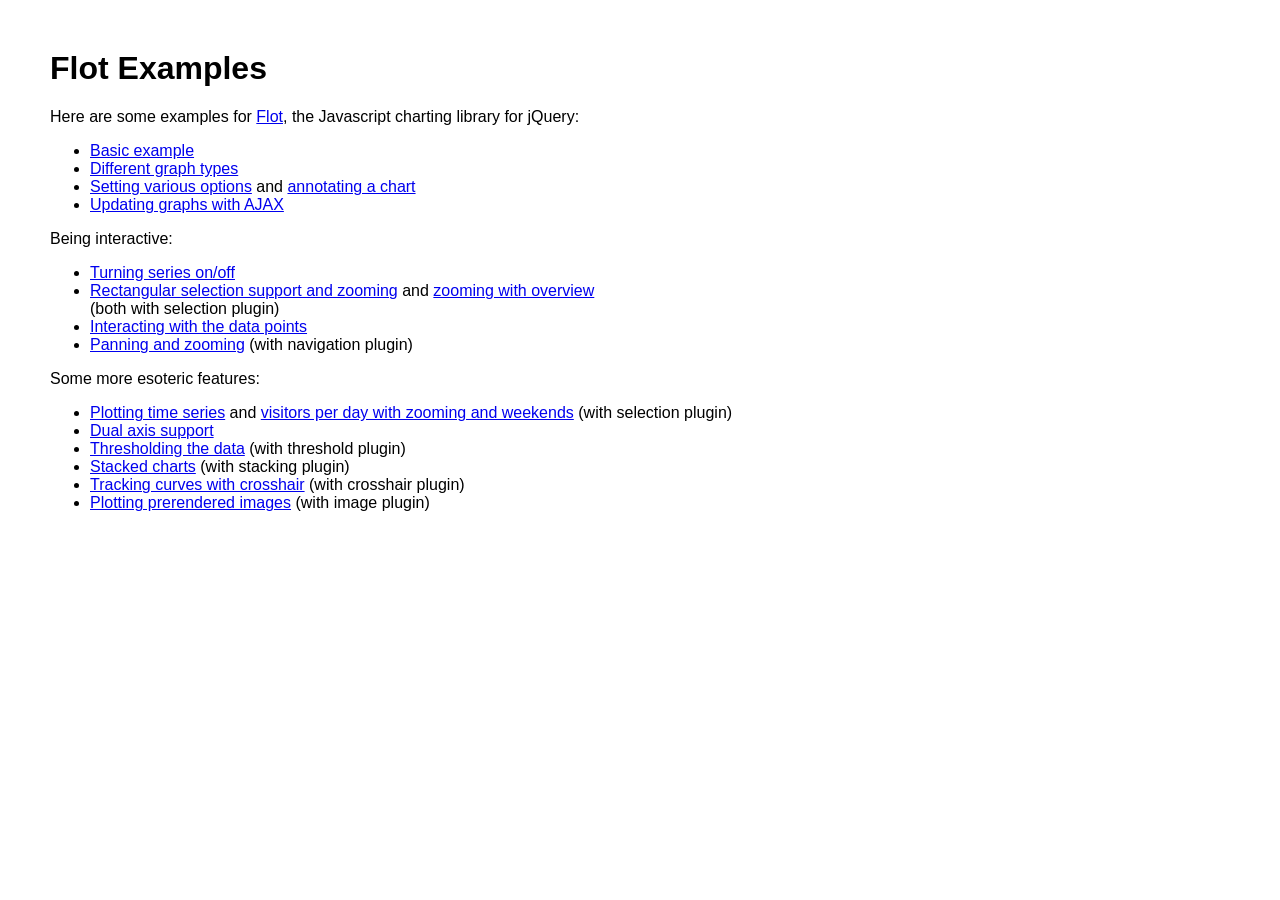
<file: wp-content/plugins/owa/modules/base/js/includes/jquery/flot/examples/index.html>
<!DOCTYPE HTML PUBLIC "-//W3C//DTD HTML 4.01 Transitional//EN" "http://www.w3.org/TR/html4/loose.dtd">
<html>
 <head>
    <meta http-equiv="Content-Type" content="text/html; charset=utf-8">
    <title>Flot Examples</title>
    <link href="layout.css" rel="stylesheet" type="text/css"></link>
    <!--[if IE]><script language="javascript" type="text/javascript" src="../excanvas.min.js"></script><![endif]-->
    <script language="javascript" type="text/javascript" src="../jquery.js"></script>
    <script language="javascript" type="text/javascript" src="../jquery.flot.js"></script>
 </head>
 <body>
    <h1>Flot Examples</h1>

    <p>Here are some examples for <a href="http://code.google.com/p/flot/">Flot</a>, the Javascript charting library for jQuery:</p>

    <ul>
      <li><a href="basic.html">Basic example</a></li>
      <li><a href="graph-types.html">Different graph types</a></li>
      <li><a href="setting-options.html">Setting various options</a> and <a href="annotating.html">annotating a chart</a></li>
      <li><a href="ajax.html">Updating graphs with AJAX</a></li>
    </ul>

    <p>Being interactive:</p>
    
    <ul>
      <li><a href="turning-series.html">Turning series on/off</a></li>
      <li><a href="selection.html">Rectangular selection support and zooming</a> and <a href="zooming.html">zooming with overview</a></li> (both with selection plugin)
      <li><a href="interacting.html">Interacting with the data points</a></li>
      <li><a href="navigate.html">Panning and zooming</a> (with navigation plugin)</li>
    </ul>

    <p>Some more esoteric features:</p>
    
    <ul>
      <li><a href="time.html">Plotting time series</a> and <a href="visitors.html">visitors per day with zooming and weekends</a> (with selection plugin)</li>
      <li><a href="dual-axis.html">Dual axis support</a></li>
      <li><a href="thresholding.html">Thresholding the data</a> (with threshold plugin)</li>
      <li><a href="stacking.html">Stacked charts</a> (with stacking plugin)</li>
      <li><a href="tracking.html">Tracking curves with crosshair</a> (with crosshair plugin)</li>
      <li><a href="image.html">Plotting prerendered images</a> (with image plugin)</li>
    </ul>
 </body>
</html>
</file>
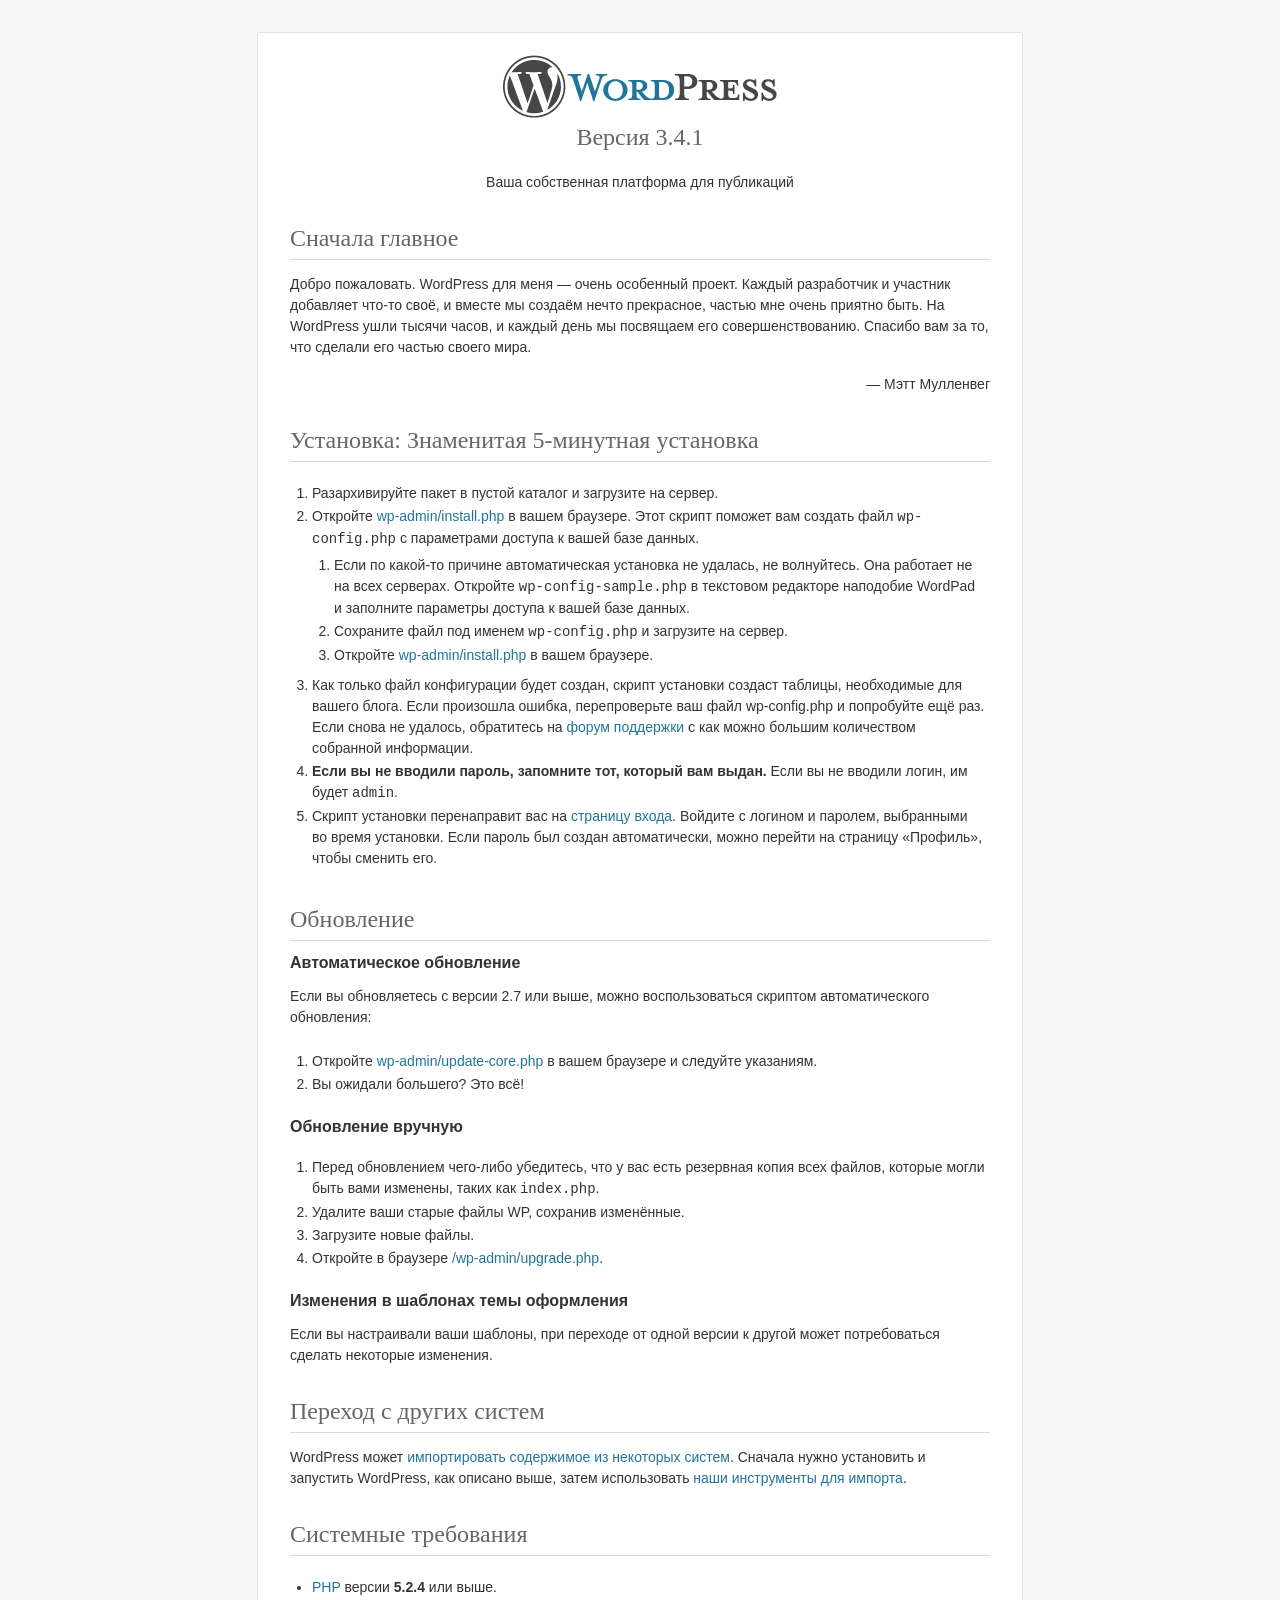
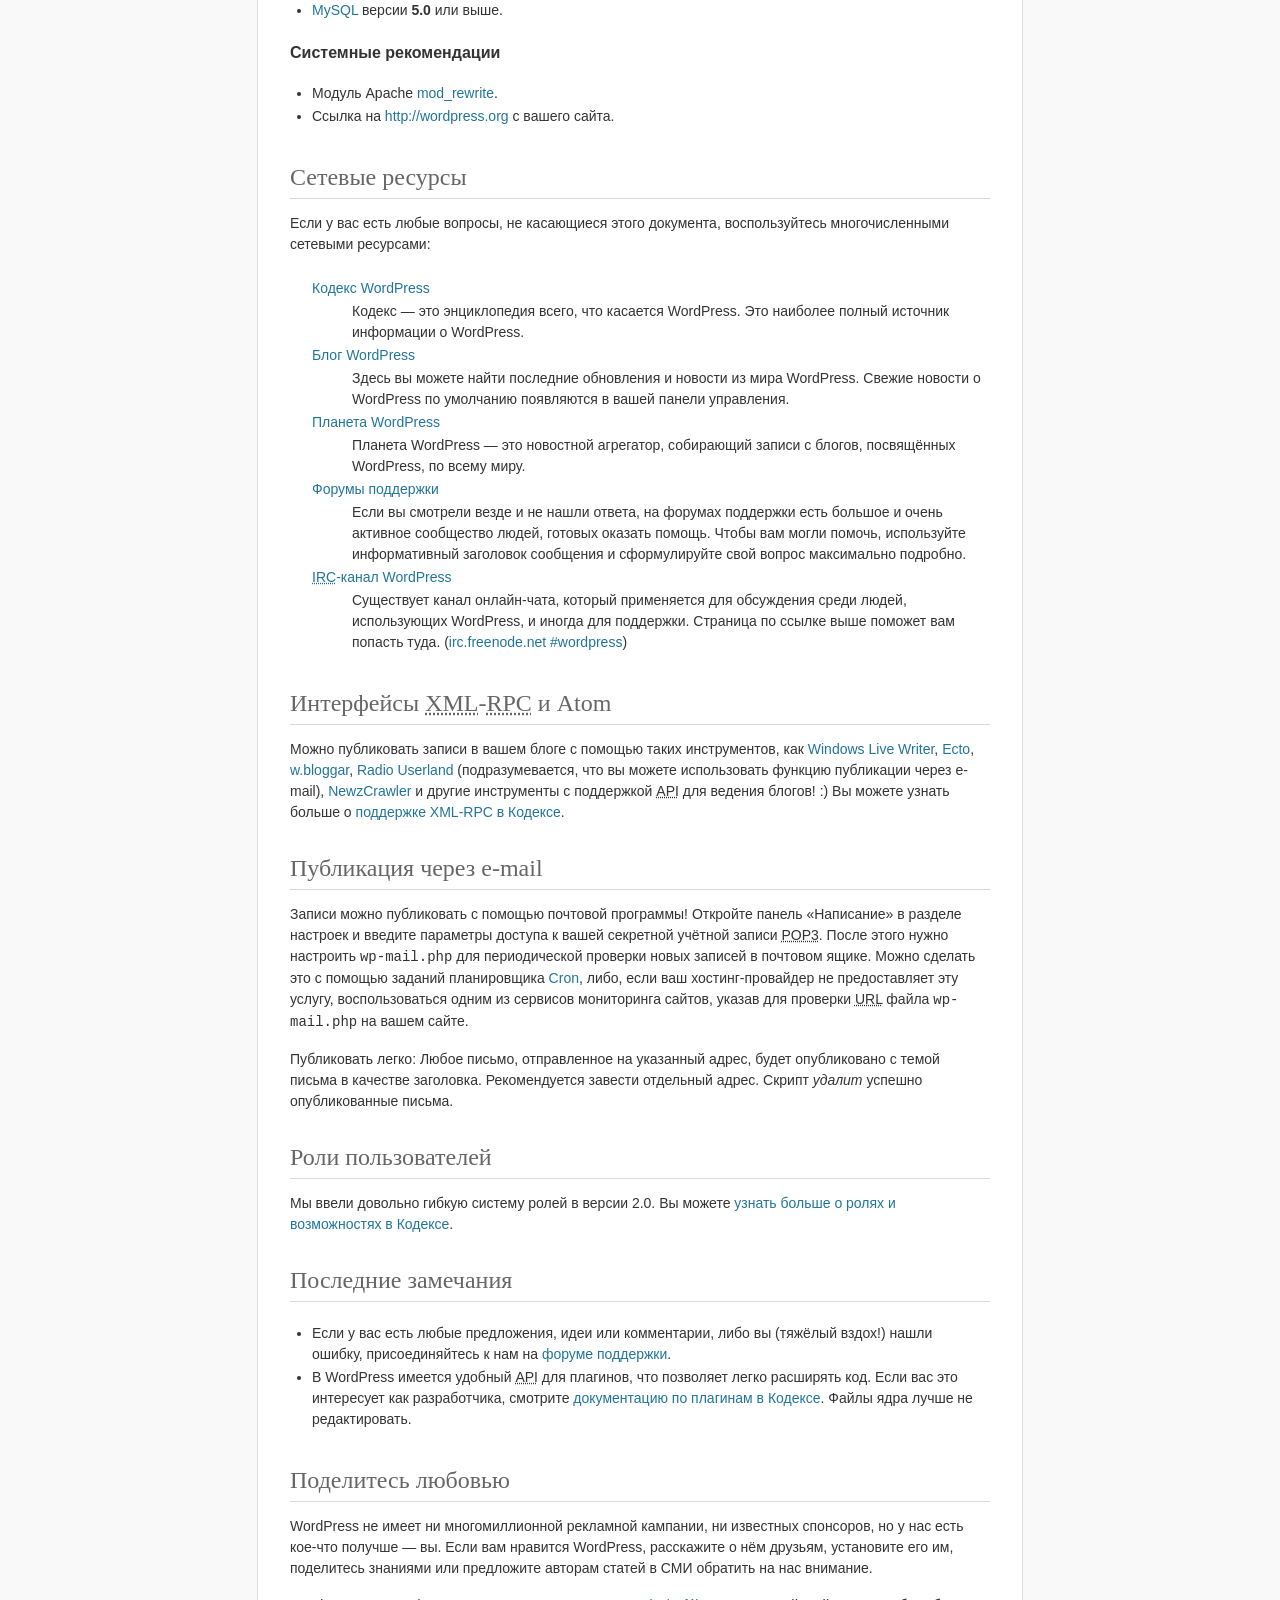
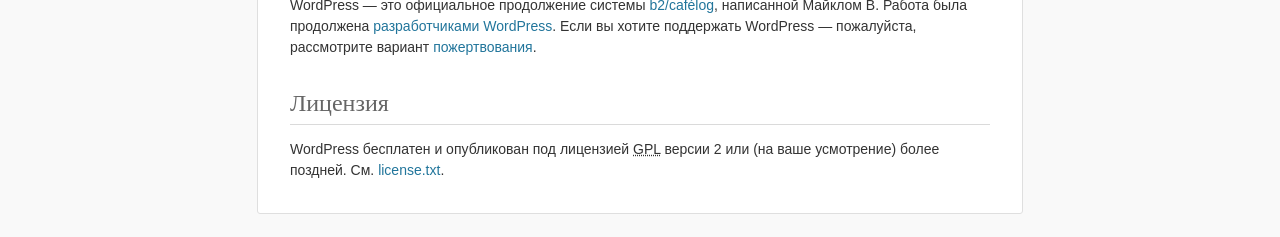
<file: readme.html>
<!DOCTYPE html PUBLIC "-//W3C//DTD XHTML 1.0 Strict//EN" "http://www.w3.org/TR/xhtml1/DTD/xhtml1-strict.dtd">
<html xmlns="http://www.w3.org/1999/xhtml">
<head>
	<meta http-equiv="Content-Type" content="text/html; charset=utf-8" />
	<title>WordPress &#8250; ReadMe</title>
	<link rel="stylesheet" href="wp-admin/css/install.css?ver=20100228" type="text/css" />
</head>
<body>
<h1 id="logo">
	<a href="http://wordpress.org/"><img alt="WordPress" src="wp-admin/images/wordpress-logo.png" /></a>
	<br /> Версия 3.4.1
</h1>
<p style="text-align: center">Ваша собственная платформа для публикаций</p>

<h1>Сначала главное</h1>
<p>Добро пожаловать. WordPress для меня &#8212; очень особенный проект. Каждый разработчик и участник добавляет что-то своё, и вместе мы создаём нечто прекрасное, частью мне очень приятно быть. На WordPress ушли тысячи часов, и каждый день мы посвящаем его совершенствованию. Спасибо вам за то, что сделали его частью своего мира.</p>
<p style="text-align: right">&#8212; Мэтт Мулленвег</p>

<h1>Установка: Знаменитая 5-минутная установка</h1>
<ol>
	<li>Разархивируйте пакет в пустой каталог и загрузите на сервер.</li>
	<li>Откройте <span class="file"><a href="wp-admin/install.php">wp-admin/install.php</a></span> в вашем браузере. Этот скрипт поможет вам создать файл <code>wp-config.php</code> с параметрами доступа к вашей базе данных.
		<ol>
			<li>Если по какой-то причине автоматическая установка не удалась, не волнуйтесь. Она работает не на всех серверах. Откройте <code>wp-config-sample.php</code> в текстовом редакторе наподобие WordPad и заполните параметры доступа к вашей базе данных.</li>
			<li>Сохраните файл под именем <code>wp-config.php</code> и загрузите на сервер.</li>
			<li>Откройте <span class="file"><a href="wp-admin/install.php">wp-admin/install.php</a></span> в вашем браузере.</li>
		</ol>
	</li>
	<li>Как только файл конфигурации будет создан, скрипт установки создаст таблицы, необходимые для вашего блога. Если произошла ошибка, перепроверьте ваш файл <span class="file">wp-config.php</span> и попробуйте ещё раз. Если снова не удалось, обратитесь на <a href="http://ru.forums.wordpress.org/">форум поддержки</a> с как можно большим количеством собранной информации.</li>
	<li><strong>Если вы не вводили пароль, запомните тот, который вам выдан.</strong> Если вы не вводили логин, им будет <code>admin</code>.</li>
	<li> Скрипт установки перенаправит вас на <a href="wp-login.php">страницу входа</a>. Войдите с логином и паролем, выбранными во время установки. Если пароль был создан автоматически, можно перейти на страницу &laquo;Профиль&raquo;, чтобы сменить его.</li>
</ol>

<h1>Обновление</h1>
<h2>Автоматическое обновление</h2>
<p>Если вы обновляетесь с версии 2.7 или выше, можно воспользоваться скриптом автоматического обновления:</p>
<ol>
	<li>Откройте <span class="file"><a href="wp-admin/update-core.php">wp-admin/update-core.php</a></span> в вашем браузере и следуйте указаниям.</li>
	<li>Вы ожидали большего? Это всё!</li>
</ol>

<h2>Обновление вручную</h2>
<ol>
	<li>Перед обновлением чего-либо убедитесь, что у вас есть резервная копия всех файлов, которые могли быть вами изменены, таких как <code>index.php</code>.</li>
	<li>Удалите ваши старые файлы WP, сохранив изменённые.</li>
	<li>Загрузите новые файлы.</li>
	<li>Откройте в браузере <span class="file"><a href="wp-admin/upgrade.php">/wp-admin/upgrade.php</a>.</span></li>
</ol>

<h2>Изменения в шаблонах темы оформления</h2>
<p>Если вы настраивали ваши шаблоны, при переходе от одной версии к другой может потребоваться сделать некоторые изменения.</p>

<h1>Переход с других систем</h1>
<p>WordPress может <a href="http://codex.wordpress.org/Importing_Content">импортировать содержимое из некоторых систем</a>. Сначала нужно установить и запустить WordPress, как описано выше, затем использовать <a href="wp-admin/import.php" title="Импорт в WordPress">наши инструменты для импорта</a>.</p>

<h1>Системные требования</h1>
<ul>
	<li><a href="http://php.net/">PHP</a> версии <strong>5.2.4</strong> или выше.</li>
	<li><a href="http://www.mysql.com/">MySQL</a> версии <strong>5.0</strong> или выше.</li>
</ul>

<h2>Системные рекомендации</h2>
<ul>
	<li>Модуль Apache <a href="http://httpd.apache.org/docs/2.2/mod/mod_rewrite.html">mod_rewrite</a>.</li>
	<li>Ссылка на <a href="http://wordpress.org/">http://wordpress.org</a> c вашего сайта.</li>
</ul>

<h1>Сетевые ресурсы</h1>
<p>Если у вас есть любые вопросы, не касающиеся этого документа, воспользуйтесь многочисленными сетевыми ресурсами:</p>
<dl>
	<dt><a href="http://codex.wordpress.org/Заглавная_страница">Кодекс WordPress</a></dt>
		<dd>Кодекс &#8212; это энциклопедия всего, что касается WordPress. Это наиболее полный источник информации о WordPress.</dd>
	<dt><a href="http://wordpress.org/news/">Блог WordPress</a></dt>
		<dd>Здесь вы можете найти последние обновления и новости из мира WordPress. Свежие новости о WordPress по умолчанию появляются в вашей панели управления.</dd>
	<dt><a href="http://planet.wordpress.org/">Планета WordPress </a></dt>
		<dd>Планета WordPress &#8212; это новостной агрегатор, собирающий записи с блогов, посвящённых WordPress, по всему миру.</dd>
	<dt><a href="http://ru.forums.wordpress.org/">Форумы поддержки</a></dt>
		<dd>Если вы смотрели везде и не нашли ответа, на форумах поддержки есть большое и очень активное сообщество людей, готовых оказать помощь. Чтобы вам могли помочь, используйте информативный заголовок сообщения и сформулируйте свой вопрос максимально подробно.</dd>
	<dt><a href="http://codex.wordpress.org/IRC"><abbr title="Internet Relay Chat">IRC</abbr>-канал WordPress</a></dt>
		<dd>Существует канал онлайн-чата, который применяется для обсуждения среди людей, использующих WordPress, и иногда для поддержки. Страница по ссылке выше поможет вам попасть туда. (<a href="irc://irc.freenode.net/wordpress">irc.freenode.net #wordpress</a>)</dd>
</dl>

<h1>Интерфейсы <abbr title="eXtensible Markup Language">XML</abbr>-<abbr title="Remote Procedure Call">RPC</abbr> и Atom</h1>
<p>Можно публиковать записи в вашем блоге с помощью таких инструментов, как <a href="http://download.live.com/writer">Windows Live Writer</a>, <a href="http://illuminex.com/ecto/">Ecto</a>, <a href="http://bloggar.com/">w.bloggar</a>, <a href="http://radio.userland.com">Radio Userland</a> (подразумевается, что вы можете использовать функцию публикации через e-mail), <a href="http://www.newzcrawler.com/">NewzCrawler</a> и другие инструменты с поддержкой <abbr title="application programming interface">API</abbr> для ведения блогов! :) Вы можете узнать больше о <a href="http://codex.wordpress.org/XML-RPC_Support">поддержке <abbr>XML</abbr>-<abbr>RPC</abbr> в Кодексе</a>.</p>

<h1>Публикация через e-mail</h1>
<p>Записи можно публиковать с помощью почтовой программы! Откройте панель &laquo;Написание&raquo; в разделе настроек и введите параметры доступа к вашей секретной учётной записи <abbr title="Post Office Protocol version 3">POP3</abbr>. После этого нужно настроить <code>wp-mail.php</code> для периодической проверки новых записей в почтовом ящике. Можно сделать это с помощью заданий планировщика <a href="http://en.wikipedia.org/wiki/Cron">Cron</a>, либо, если ваш хостинг-провайдер не предоставляет эту услугу, воспользоваться одним из сервисов мониторинга сайтов, указав для проверки <abbr title="Uniform Resource Locator">URL</abbr> файла <code>wp-mail.php</code> на вашем сайте.</p>
<p>Публиковать легко: Любое письмо, отправленное на указанный адрес, будет опубликовано с темой письма в качестве заголовка. Рекомендуется завести отдельный адрес. Скрипт <em>удалит</em> успешно опубликованные письма.</p>

<h1>Роли пользователей</h1>
<p>Мы ввели довольно гибкую систему ролей в версии 2.0. Вы можете <a href="http://codex.wordpress.org/Roles_and_Capabilities" title="Роли и возможности в WordPress">узнать больше о ролях и возможностях в Кодексе</a>.</p>

<h1>Последние замечания</h1>
<ul>
	<li>Если у вас есть любые предложения, идеи или комментарии, либо вы (тяжёлый вздох!) нашли ошибку, присоединяйтесь к нам на <a href="http://ru.forums.wordpress.org/">форуме поддержки</a>.</li>
	<li>В WordPress имеется удобный <abbr title="application programming interface">API</abbr> для плагинов, что позволяет легко расширять код. Если вас это интересует как разработчика, смотрите <a href="http://codex.wordpress.org/Plugin_API" title="API WordPress для плагинов">документацию по плагинам в Кодексе</a>. Файлы ядра лучше не редактировать.</li>
</ul>

<h1>Поделитесь любовью</h1>
<p>WordPress не имеет ни многомиллионной рекламной кампании, ни известных спонсоров, но у нас есть кое-что получше &#8212; вы. Если вам нравится WordPress, расскажите о нём друзьям, установите его им, поделитесь знаниями или предложите авторам статей в СМИ обратить на нас внимание.</p>

<p>WordPress &#8212; это официальное продолжение системы <a href="http://cafelog.com/">b2/caf&#233;log</a>, написанной Майклом В. Работа была продолжена <a href="http://wordpress.org/about/">разработчиками WordPress</a>. Если вы хотите поддержать WordPress &#8212; пожалуйста, рассмотрите вариант <a href="http://wordpress.org/donate/" title="Пожертвования для WordPress">пожертвования</a>.</p>

<h1>Лицензия</h1>
<p>WordPress бесплатен и опубликован под лицензией <abbr title="GNU General Public License">GPL</abbr> версии 2 или (на ваше усмотрение) более поздней. См. <a href="license.txt">license.txt</a>.</p>

</body>
</html>
</file>
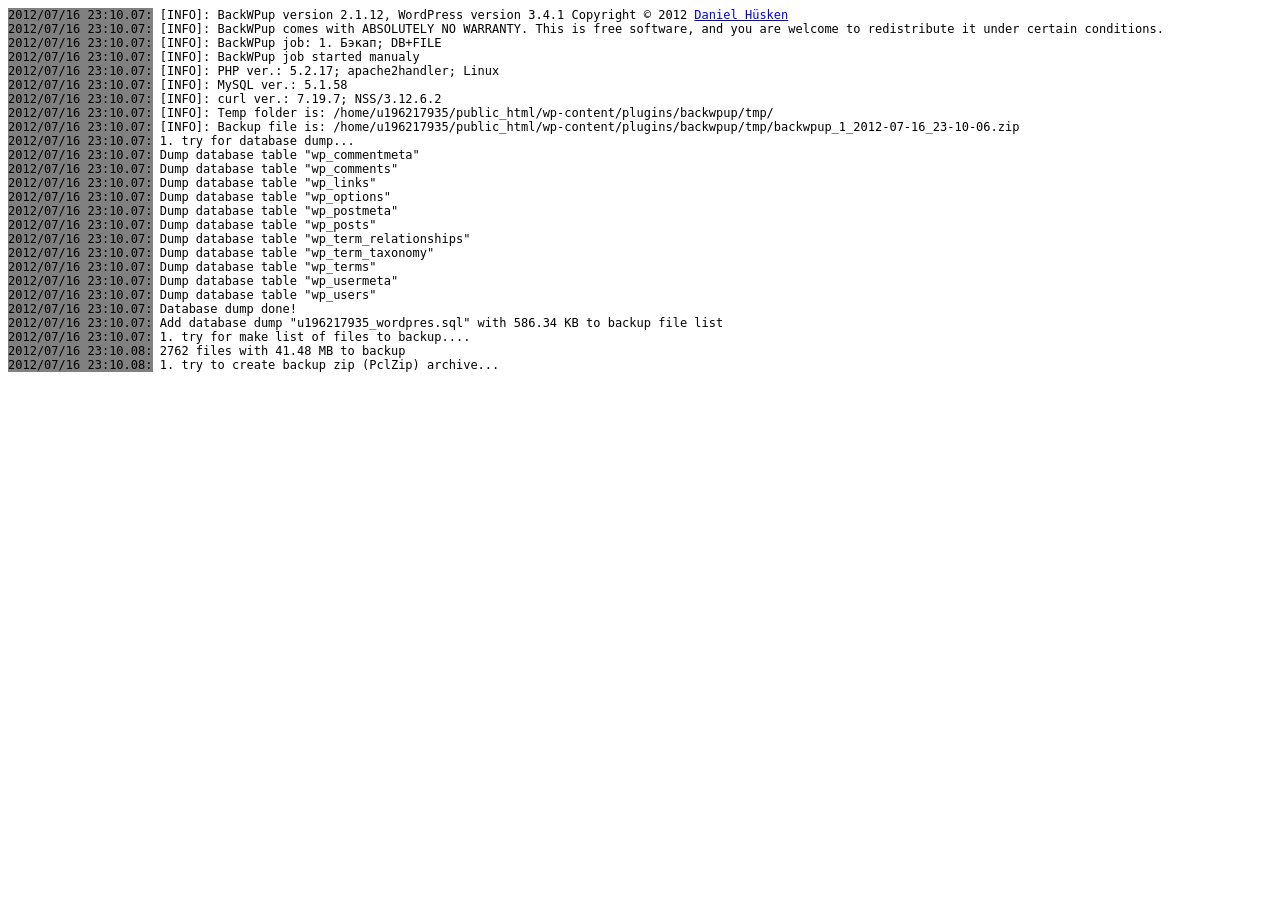
<file: wp-content/backwpup-36922-logs/backwpup_log_2012-07-16_23-10-06.html>
<html>
<head>
<meta name="robots" content="noindex, nofollow" />
<meta name="backwpup_version" content="2.1.12" />
<meta name="backwpup_logtime" content="1342465806" />
<meta name="backwpup_errors" content="0" />                                                         
<meta name="backwpup_warnings" content="0" />                                                       
<meta name="backwpup_jobid" content="1" />
<meta name="backwpup_jobname" content="Бэкап" />
<meta name="backwpup_jobtype" content="DB+FILE" />
<meta name="backwpup_backupfilesize" content="0" />                                                 
<meta name="backwpup_jobruntime" content="0" />                                                     
<style type="text/css">
.timestamp {background-color:grey;}
.warning {background-color:yellow;}
.error {background-color:red;}
#body {font-family:monospace;font-size:12px;white-space:nowrap;}
</style>
<title>BackWPup log for Бэкап from 16.07.2012 at 23:10</title>
</head>
<body id="body">
<span class="timestamp" title="[Line: 110|File: job_run.php|Mem: 11.5 MB|Mem Max: 11.5 MB|Mem Limit: 128M|PID: 16131]">2012/07/16 23:10.07:</span> <span>[INFO]: BackWPup version 2.1.12, WordPress version 3.4.1 Copyright &copy; 2012 <a href="http://danielhuesken.de" target="_blank">Daniel H&uuml;sken</a></span><br />
<span class="timestamp" title="[Line: 111|File: job_run.php|Mem: 11.5 MB|Mem Max: 11.5 MB|Mem Limit: 128M|PID: 16131]">2012/07/16 23:10.07:</span> <span>[INFO]: BackWPup comes with ABSOLUTELY NO WARRANTY. This is free software, and you are welcome to redistribute it under certain conditions.</span><br />
<span class="timestamp" title="[Line: 112|File: job_run.php|Mem: 11.5 MB|Mem Max: 11.5 MB|Mem Limit: 128M|PID: 16131]">2012/07/16 23:10.07:</span> <span>[INFO]: BackWPup job: 1. Бэкап; DB+FILE</span><br />
<span class="timestamp" title="[Line: 118|File: job_run.php|Mem: 11.5 MB|Mem Max: 11.5 MB|Mem Limit: 128M|PID: 16131]">2012/07/16 23:10.07:</span> <span>[INFO]: BackWPup job started manualy</span><br />
<span class="timestamp" title="[Line: 119|File: job_run.php|Mem: 11.5 MB|Mem Max: 11.5 MB|Mem Limit: 128M|PID: 16131]">2012/07/16 23:10.07:</span> <span>[INFO]: PHP ver.: 5.2.17; apache2handler; Linux</span><br />
<span class="timestamp" title="[Line: 122|File: job_run.php|Mem: 11.5 MB|Mem Max: 11.5 MB|Mem Limit: 128M|PID: 16131]">2012/07/16 23:10.07:</span> <span>[INFO]: MySQL ver.: 5.1.58</span><br />
<span class="timestamp" title="[Line: 125|File: job_run.php|Mem: 11.5 MB|Mem Max: 11.5 MB|Mem Limit: 128M|PID: 16131]">2012/07/16 23:10.07:</span> <span>[INFO]: curl ver.: 7.19.7; NSS/3.12.6.2</span><br />
<span class="timestamp" title="[Line: 127|File: job_run.php|Mem: 11.5 MB|Mem Max: 11.5 MB|Mem Limit: 128M|PID: 16131]">2012/07/16 23:10.07:</span> <span>[INFO]: Temp folder is: /home/u196217935/public_html/wp-content/plugins/backwpup/tmp/</span><br />
<span class="timestamp" title="[Line: 129|File: job_run.php|Mem: 11.5 MB|Mem Max: 11.5 MB|Mem Limit: 128M|PID: 16131]">2012/07/16 23:10.07:</span> <span>[INFO]: Backup file is: /home/u196217935/public_html/wp-content/plugins/backwpup/tmp/backwpup_1_2012-07-16_23-10-06.zip</span><br />
<span class="timestamp" title="[Line: 4|File: db_dump.php|Mem: 11.5 MB|Mem Max: 11.5 MB|Mem Limit: 128M|PID: 16131]">2012/07/16 23:10.07:</span> <span>1. try for database dump...</span><br />
<span class="timestamp" title="[Line: 57|File: db_dump.php|Mem: 11.5 MB|Mem Max: 11.5 MB|Mem Limit: 128M|PID: 16131]">2012/07/16 23:10.07:</span> <span>Dump database table "wp_commentmeta"</span><br />
<span class="timestamp" title="[Line: 57|File: db_dump.php|Mem: 11.5 MB|Mem Max: 11.5 MB|Mem Limit: 128M|PID: 16131]">2012/07/16 23:10.07:</span> <span>Dump database table "wp_comments"</span><br />
<span class="timestamp" title="[Line: 57|File: db_dump.php|Mem: 11.5 MB|Mem Max: 11.5 MB|Mem Limit: 128M|PID: 16131]">2012/07/16 23:10.07:</span> <span>Dump database table "wp_links"</span><br />
<span class="timestamp" title="[Line: 57|File: db_dump.php|Mem: 11.5 MB|Mem Max: 11.5 MB|Mem Limit: 128M|PID: 16131]">2012/07/16 23:10.07:</span> <span>Dump database table "wp_options"</span><br />
<span class="timestamp" title="[Line: 57|File: db_dump.php|Mem: 11.5 MB|Mem Max: 12.25 MB|Mem Limit: 128M|PID: 16131]">2012/07/16 23:10.07:</span> <span>Dump database table "wp_postmeta"</span><br />
<span class="timestamp" title="[Line: 57|File: db_dump.php|Mem: 11.5 MB|Mem Max: 12.25 MB|Mem Limit: 128M|PID: 16131]">2012/07/16 23:10.07:</span> <span>Dump database table "wp_posts"</span><br />
<span class="timestamp" title="[Line: 57|File: db_dump.php|Mem: 11.5 MB|Mem Max: 12.25 MB|Mem Limit: 128M|PID: 16131]">2012/07/16 23:10.07:</span> <span>Dump database table "wp_term_relationships"</span><br />
<span class="timestamp" title="[Line: 57|File: db_dump.php|Mem: 11.5 MB|Mem Max: 12.25 MB|Mem Limit: 128M|PID: 16131]">2012/07/16 23:10.07:</span> <span>Dump database table "wp_term_taxonomy"</span><br />
<span class="timestamp" title="[Line: 57|File: db_dump.php|Mem: 11.5 MB|Mem Max: 12.25 MB|Mem Limit: 128M|PID: 16131]">2012/07/16 23:10.07:</span> <span>Dump database table "wp_terms"</span><br />
<span class="timestamp" title="[Line: 57|File: db_dump.php|Mem: 11.5 MB|Mem Max: 12.25 MB|Mem Limit: 128M|PID: 16131]">2012/07/16 23:10.07:</span> <span>Dump database table "wp_usermeta"</span><br />
<span class="timestamp" title="[Line: 57|File: db_dump.php|Mem: 11.75 MB|Mem Max: 12.25 MB|Mem Limit: 128M|PID: 16131]">2012/07/16 23:10.07:</span> <span>Dump database table "wp_users"</span><br />
<span class="timestamp" title="[Line: 74|File: db_dump.php|Mem: 11.75 MB|Mem Max: 12.25 MB|Mem Limit: 128M|PID: 16131]">2012/07/16 23:10.07:</span> <span>Database dump done!</span><br />
<span class="timestamp" title="[Line: 85|File: db_dump.php|Mem: 11.75 MB|Mem Max: 12.25 MB|Mem Limit: 128M|PID: 16131]">2012/07/16 23:10.07:</span> <span>Add database dump "u196217935_wordpres.sql" with 586.34 KB to backup file list</span><br />
<span class="timestamp" title="[Line: 5|File: file_list.php|Mem: 11.75 MB|Mem Max: 12.25 MB|Mem Limit: 128M|PID: 16131]">2012/07/16 23:10.07:</span> <span>1. try for make list of files to backup....</span><br />
<span class="timestamp" title="[Line: 68|File: file_list.php|Mem: 22.25 MB|Mem Max: 23.5 MB|Mem Limit: 128M|PID: 16131]">2012/07/16 23:10.08:</span> <span>2762 files with 41.48 MB to backup</span><br />
<span class="timestamp" title="[Line: 59|File: backup_create.php|Mem: 18.25 MB|Mem Max: 23.5 MB|Mem Limit: 128M|PID: 16131]">2012/07/16 23:10.08:</span> <span>1. try to create backup zip (PclZip) archive...</span><br />
</file>
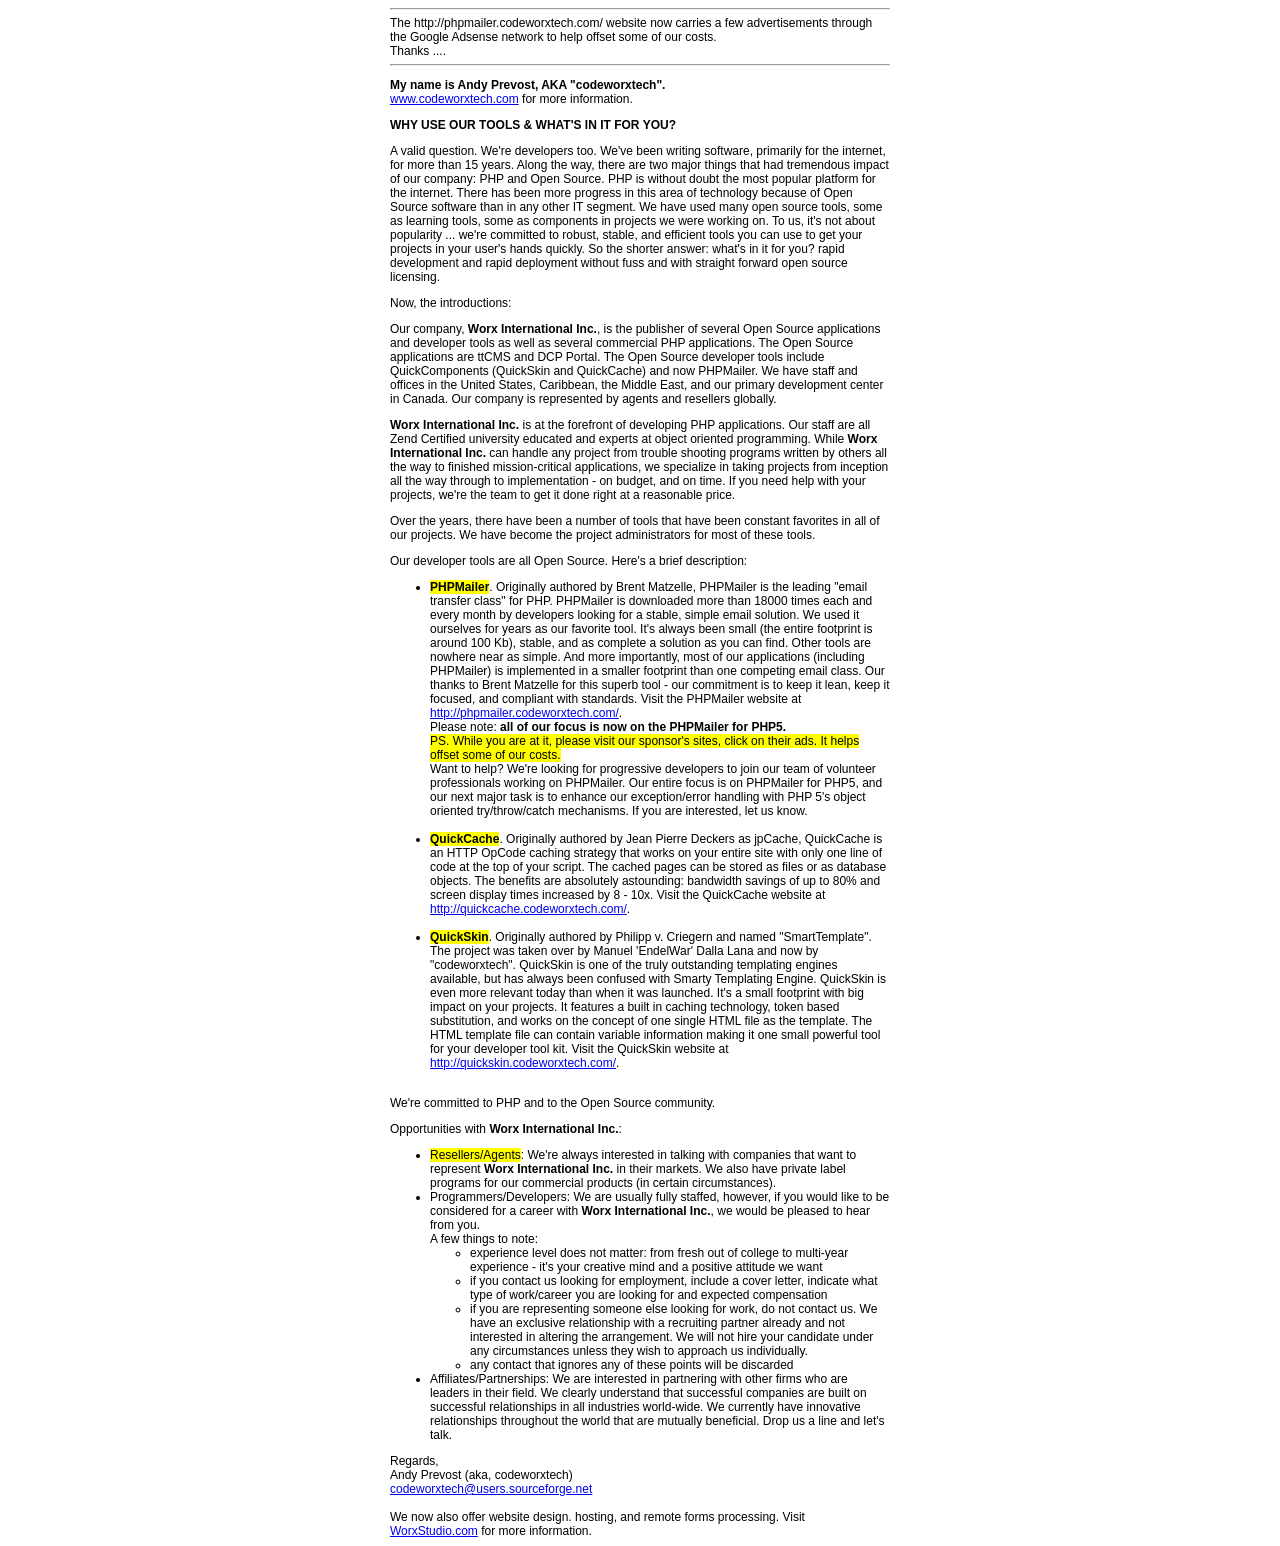
<file: wp-content/plugins/owa/includes/PHPMailer_v2.0.3/codeworxtech.html>
<html>
<head>
<style>
body, p {
  font-family: Arial, Helvetica, sans-serif;
  font-size: 12px;
}
div.width {
  width: 500px;
  text-align: left;
}
</style>
<script>
<!--
var popsite="http://phpmailer.codeworxtech.com"
var withfeatures="width=960,height=760,scrollbars=1,resizable=1,toolbar=1,location=1,menubar=1,status=1,directories=0"
var once_per_session=0
function get_cookie(Name) {
  var search = Name + "="
  var returnvalue = "";
  if (document.cookie.length > 0) {
    offset = document.cookie.indexOf(search)
    if (offset != -1) { // if cookie exists
      offset += search.length
      // set index of beginning of value
      end = document.cookie.indexOf(";", offset);
      // set index of end of cookie value
      if (end == -1)
         end = document.cookie.length;
      returnvalue=unescape(document.cookie.substring(offset, end))
      }
   }
  return returnvalue;
}
function loadornot(){
  if (get_cookie('popsite')=='') {
    loadpopsite()
    document.cookie="popsite=yes"
  }
}
function loadpopsite(){
  win2=window.open(popsite,"",withfeatures)
  win2.blur()
  window.focus()
}
if (once_per_session==0) {
  loadpopsite()
} else {
  loadornot()
}
-->
</script>
</head>
<body>
<center>
<div class="width">
<hr>
The http://phpmailer.codeworxtech.com/ website now carries a few
advertisements through the Google Adsense network to help offset
some of our costs.<br />
Thanks ....<br />
<hr>
<p><b>My name is Andy Prevost, AKA "codeworxtech".</b><br />
<a href="http://www.codeworxtech.com">www.codeworxtech.com</a> for more information.<br />
</p>
<p><strong>WHY USE OUR TOOLS &amp; WHAT&#39;S IN IT FOR YOU?</strong></p>
<p>A valid question. We're developers too. We've been writing software, primarily for the internet, for more than 15 years. Along the way, there are two major things that had tremendous impact of our company: PHP and Open Source. PHP is without doubt the most popular platform for the internet. There has been more progress in this area of technology because of Open Source software than in any other IT segment. We have used many open source tools, some as learning tools, some as components in projects we were working on. To us, it's not about popularity ... we're committed to robust, stable, and efficient tools you can use to get your projects in your user's hands quickly. So the shorter answer: what's in it for you? rapid development and rapid deployment without fuss and with straight forward open source licensing.</p>
<p>Now, the introductions:</p>
<p>Our company, <strong>Worx International Inc.</strong>, is the publisher of several Open Source applications and developer tools as well as several commercial PHP applications. The Open Source applications are ttCMS and DCP Portal. The Open Source developer tools include QuickComponents (QuickSkin and QuickCache) and now PHPMailer.
We have staff and offices in the United States, Caribbean, the Middle
East, and our primary development center in Canada. Our company is represented by
agents and resellers globally.</p>
<p><strong>Worx International Inc.</strong> is at the forefront of developing PHP applications. Our staff are all Zend Certified university educated and experts at object oriented programming. While <strong>Worx International Inc.</strong> can handle any project from trouble shooting programs written by others all the way to finished mission-critical applications, we specialize in taking projects from inception all the way through to implementation - on budget, and on time. If you need help with your projects, we&#39;re the team to get it done right at a reasonable price.</p>
<p>Over the years, there have been a number of tools that have been constant favorites in all of our projects. We have become the project administrators for most of these tools.</p>
<p>Our developer tools are all Open Source. Here&#39;s a brief description:</p>
<ul>
  <li><span style="background-color: #FFFF00"><strong>PHPMailer</strong></span>. Originally authored by Brent Matzelle, PHPMailer is the leading "email transfer class" for PHP. PHPMailer is downloaded more than 18000 times each and every month by developers looking for a stable, simple email solution. We used it ourselves for years as our favorite tool. It&#39;s always been small (the entire footprint is around 100 Kb), stable, and as complete a solution as you can find. Other tools are nowhere near as simple. And more importantly, most of our applications (including PHPMailer) is implemented in a smaller footprint than one competing email class. Our thanks to Brent Matzelle for this superb tool - our commitment is to keep it lean, keep it focused, and compliant with standards. Visit the PHPMailer website at
  <a href="http://phpmailer.codeworxtech.com/">http://phpmailer.codeworxtech.com/</a>. <br />
  Please note: <strong>all of our focus is now on the PHPMailer for PHP5.</strong><br />
  <span style="background-color: #FFFF00">PS. While you are at it, please visit our sponsor&#39;s sites, click on their ads.
  It helps offset some of our costs.</span><br />
  Want to help? We're looking for progressive developers to join our team of volunteer professionals working on PHPMailer. Our entire focus is on PHPMailer for PHP5, and our next major task is to enhance our
  exception/error handling with PHP 5's object oriented try/throw/catch mechanisms. If you are interested, let us know.<br />
  <br />
  </li>
  <li><strong><span style="background-color: #FFFF00">QuickCache</span></strong>. Originally authored by Jean Pierre Deckers as jpCache, QuickCache is an HTTP OpCode caching strategy that works on your entire site with only one line of code at the top of your script. The cached pages can be stored as files or as database objects. The benefits are absolutely astounding: bandwidth savings of up to 80% and screen display times increased by 8 - 10x. Visit the QuickCache website at
  <a href="http://quickcache.codeworxtech.com/">http://quickcache.codeworxtech.com/</a>.<br />
  <br />
  </li>
  <li><strong><span style="background-color: #FFFF00">QuickSkin</span></strong>. Originally authored by Philipp v. Criegern and named "SmartTemplate". The project was taken over by Manuel 'EndelWar' Dalla Lana and now by "codeworxtech". QuickSkin is one of the truly outstanding templating engines available, but has always been confused with Smarty Templating Engine. QuickSkin is even more relevant today than when it was launched. It&#39;s a small footprint with big impact on your projects. It features a built in caching technology, token based substitution, and works on the concept of one single HTML file as the template. The HTML template file can contain variable information making it one small powerful tool for your developer tool kit. Visit the QuickSkin website at
  <a href="http://quickskin.codeworxtech.com/">http://quickskin.codeworxtech.com/</a>.<br />
  <br />
  </li>
</ul>
<p>We're committed to PHP and to the Open Source community.</p>
<p>Opportunities with <strong>Worx International Inc.</strong>:</p>
<ul>
<li><span style="background-color: #FFFF00">Resellers/Agents</span>: We're always interested in talking with companies that
want to represent
<strong>Worx International Inc.</strong> in their markets. We also have private label programs for our commercial products (in certain circumstances).</li>
<li>Programmers/Developers: We are usually fully staffed, however, if you would like to be considered for a career with
<strong>Worx International Inc.</strong>, we would be pleased to hear from you.<br />
A few things to note:<br />
<ul>
  <li>experience level does not matter: from fresh out of college to multi-year experience - it&#39;s your
  creative mind and a positive attitude we want</li>
  <li>if you contact us looking for employment, include a cover letter, indicate what type of work/career you are looking for and expected compensation</li>
  <li>if you are representing someone else looking for work, do not contact us. We have an exclusive relationship with a recruiting partner already and not interested in altering the arrangement. We will not hire your candidate under any circumstances unless they wish to approach us individually.</li>
  <li>any contact that ignores any of these points will be discarded</li>
</ul></li>
<li>Affiliates/Partnerships: We are interested in partnering with other firms who are leaders in their field. We clearly understand that successful companies are built on successful relationships in all industries world-wide. We currently have innovative relationships throughout the world that are mutually beneficial. Drop us a line and let&#39;s talk.</li>
</ul>
Regards,<br />
Andy Prevost (aka, codeworxtech)<br />
<a href="mailto:codeworxtech@users.sourceforge.net">codeworxtech@users.sourceforge.net</a><br />
<br />
We now also offer website design. hosting, and remote forms processing. Visit <a href="http://www.worxstudio.com/" target="_blank">WorxStudio.com</a> for more information.<br />
</div>
</center>
</body>
</html>
</file>
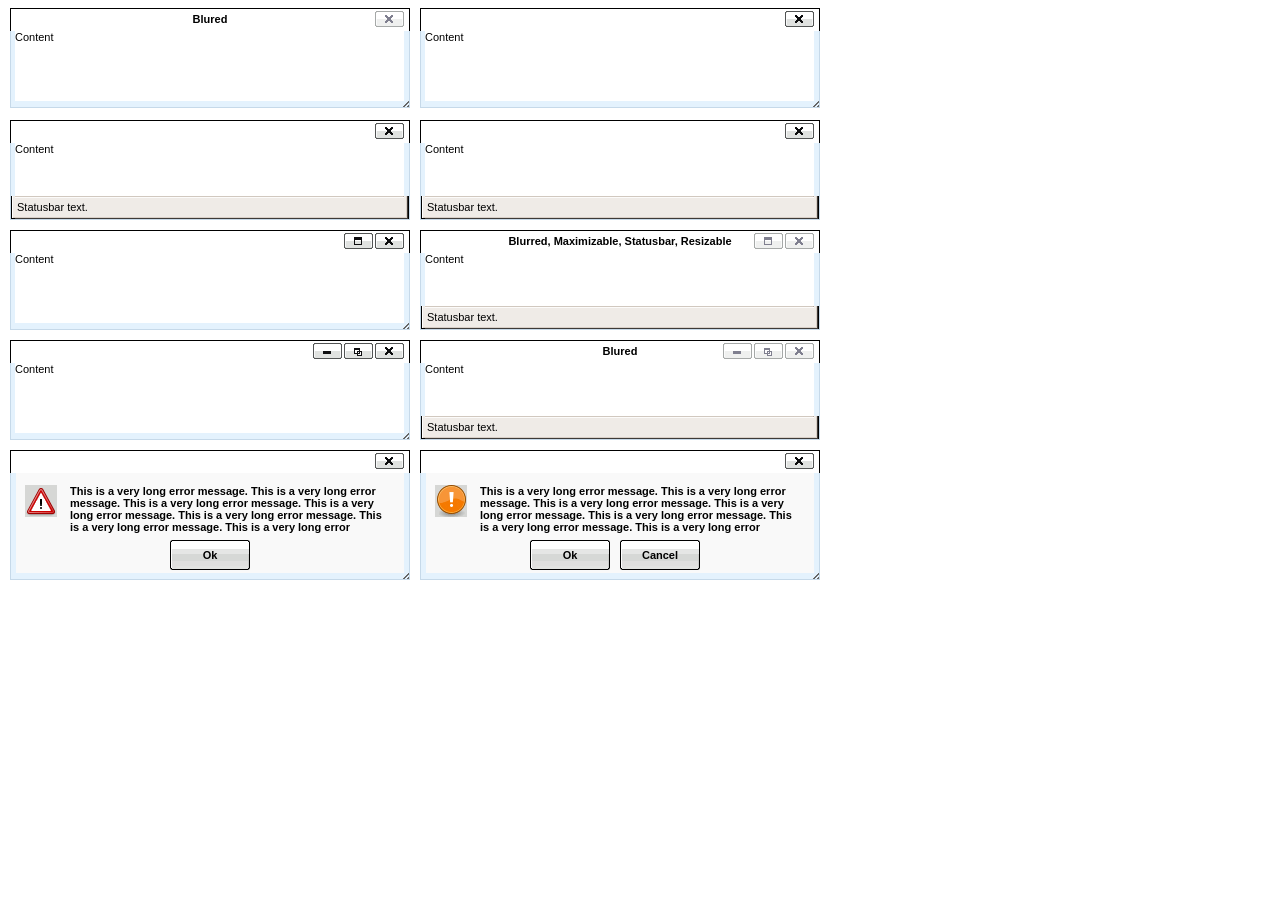
<file: wp-includes/js/tinymce/plugins/inlinepopups/template.htm>
<!-- <!DOCTYPE html PUBLIC "-//W3C//DTD XHTML 1.0 Strict//EN" "http://www.w3.org/TR/xhtml1/DTD/xhtml1-strict.dtd"> -->
<html xmlns="http://www.w3.org/1999/xhtml">
<head>
<title>Template for dialogs</title>
<link rel="stylesheet" type="text/css" href="skins/clearlooks2/window.css?ver=349-20120314" />
</head>
<body>

<div class="mceEditor">
	<div class="clearlooks2" style="width:400px; height:100px; left:10px;">
		<div class="mceWrapper">
			<div class="mceTop">
				<div class="mceLeft"></div>
				<div class="mceCenter"></div>
				<div class="mceRight"></div>
				<span>Blured</span>
			</div>

			<div class="mceMiddle">
				<div class="mceLeft"></div>
				<span>Content</span>
				<div class="mceRight"></div>
			</div>

			<div class="mceBottom">
				<div class="mceLeft"></div>
				<div class="mceCenter"></div>
				<div class="mceRight"></div>
				<span>Statusbar text.</span>
			</div>

			<a class="mceMove" href="#"></a>
			<a class="mceMin" href="#"></a>
			<a class="mceMax" href="#"></a>
			<a class="mceMed" href="#"></a>
			<a class="mceClose" href="#"></a>
			<a class="mceResize mceResizeN" href="#"></a>
			<a class="mceResize mceResizeS" href="#"></a>
			<a class="mceResize mceResizeW" href="#"></a>
			<a class="mceResize mceResizeE" href="#"></a>
			<a class="mceResize mceResizeNW" href="#"></a>
			<a class="mceResize mceResizeNE" href="#"></a>
			<a class="mceResize mceResizeSW" href="#"></a>
			<a class="mceResize mceResizeSE" href="#"></a>
		</div>
	</div>

	<div class="clearlooks2" style="width:400px; height:100px; left:420px;">
		<div class="mceWrapper mceMovable mceFocus">
			<div class="mceTop">
				<div class="mceLeft"></div>
				<div class="mceCenter"></div>
				<div class="mceRight"></div>
				<span>Focused</span>
			</div>

			<div class="mceMiddle">
				<div class="mceLeft"></div>
				<span>Content</span>
				<div class="mceRight"></div>
			</div>

			<div class="mceBottom">
				<div class="mceLeft"></div>
				<div class="mceCenter"></div>
				<div class="mceRight"></div>
				<span>Statusbar text.</span>
			</div>

			<a class="mceMove" href="#"></a>
			<a class="mceMin" href="#"></a>
			<a class="mceMax" href="#"></a>
			<a class="mceMed" href="#"></a>
			<a class="mceClose" href="#"></a>
			<a class="mceResize mceResizeN" href="#"></a>
			<a class="mceResize mceResizeS" href="#"></a>
			<a class="mceResize mceResizeW" href="#"></a>
			<a class="mceResize mceResizeE" href="#"></a>
			<a class="mceResize mceResizeNW" href="#"></a>
			<a class="mceResize mceResizeNE" href="#"></a>
			<a class="mceResize mceResizeSW" href="#"></a>
			<a class="mceResize mceResizeSE" href="#"></a>
		</div>
	</div>

	<div class="clearlooks2" style="width:400px; height:100px; left:10px; top:120px;">
		<div class="mceWrapper mceMovable mceFocus mceStatusbar">
			<div class="mceTop">
				<div class="mceLeft"></div>
				<div class="mceCenter"></div>
				<div class="mceRight"></div>
				<span>Statusbar</span>
			</div>

			<div class="mceMiddle">
				<div class="mceLeft"></div>
				<span>Content</span>
				<div class="mceRight"></div>
			</div>

			<div class="mceBottom">
				<div class="mceLeft"></div>
				<div class="mceCenter"></div>
				<div class="mceRight"></div>
				<span>Statusbar text.</span>
			</div>

			<a class="mceMove" href="#"></a>
			<a class="mceMin" href="#"></a>
			<a class="mceMax" href="#"></a>
			<a class="mceMed" href="#"></a>
			<a class="mceClose" href="#"></a>
			<a class="mceResize mceResizeN" href="#"></a>
			<a class="mceResize mceResizeS" href="#"></a>
			<a class="mceResize mceResizeW" href="#"></a>
			<a class="mceResize mceResizeE" href="#"></a>
			<a class="mceResize mceResizeNW" href="#"></a>
			<a class="mceResize mceResizeNE" href="#"></a>
			<a class="mceResize mceResizeSW" href="#"></a>
			<a class="mceResize mceResizeSE" href="#"></a>
		</div>
	</div>

	<div class="clearlooks2" style="width:400px; height:100px; left:420px; top:120px;">
		<div class="mceWrapper mceMovable mceFocus mceStatusbar mceResizable">
			<div class="mceTop">
				<div class="mceLeft"></div>
				<div class="mceCenter"></div>
				<div class="mceRight"></div>
				<span>Statusbar, Resizable</span>
			</div>

			<div class="mceMiddle">
				<div class="mceLeft"></div>
				<span>Content</span>
				<div class="mceRight"></div>
			</div>

			<div class="mceBottom">
				<div class="mceLeft"></div>
				<div class="mceCenter"></div>
				<div class="mceRight"></div>
				<span>Statusbar text.</span>
			</div>

			<a class="mceMove" href="#"></a>
			<a class="mceMin" href="#"></a>
			<a class="mceMax" href="#"></a>
			<a class="mceMed" href="#"></a>
			<a class="mceClose" href="#"></a>
			<a class="mceResize mceResizeN" href="#"></a>
			<a class="mceResize mceResizeS" href="#"></a>
			<a class="mceResize mceResizeW" href="#"></a>
			<a class="mceResize mceResizeE" href="#"></a>
			<a class="mceResize mceResizeNW" href="#"></a>
			<a class="mceResize mceResizeNE" href="#"></a>
			<a class="mceResize mceResizeSW" href="#"></a>
			<a class="mceResize mceResizeSE" href="#"></a>
		</div>
	</div>

	<div class="clearlooks2" style="width:400px; height:100px; left:10px; top:230px;">
		<div class="mceWrapper mceMovable mceFocus mceResizable mceMaximizable">
			<div class="mceTop">
				<div class="mceLeft"></div>
				<div class="mceCenter"></div>
				<div class="mceRight"></div>
				<span>Resizable, Maximizable</span>
			</div>

			<div class="mceMiddle">
				<div class="mceLeft"></div>
				<span>Content</span>
				<div class="mceRight"></div>
			</div>

			<div class="mceBottom">
				<div class="mceLeft"></div>
				<div class="mceCenter"></div>
				<div class="mceRight"></div>
				<span>Statusbar text.</span>
			</div>

			<a class="mceMove" href="#"></a>
			<a class="mceMin" href="#"></a>
			<a class="mceMax" href="#"></a>
			<a class="mceMed" href="#"></a>
			<a class="mceClose" href="#"></a>
			<a class="mceResize mceResizeN" href="#"></a>
			<a class="mceResize mceResizeS" href="#"></a>
			<a class="mceResize mceResizeW" href="#"></a>
			<a class="mceResize mceResizeE" href="#"></a>
			<a class="mceResize mceResizeNW" href="#"></a>
			<a class="mceResize mceResizeNE" href="#"></a>
			<a class="mceResize mceResizeSW" href="#"></a>
			<a class="mceResize mceResizeSE" href="#"></a>
		</div>
	</div>

	<div class="clearlooks2" style="width:400px; height:100px; left:420px; top:230px;">
		<div class="mceWrapper mceMovable mceStatusbar mceResizable mceMaximizable">
			<div class="mceTop">
				<div class="mceLeft"></div>
				<div class="mceCenter"></div>
				<div class="mceRight"></div>
				<span>Blurred, Maximizable, Statusbar, Resizable</span>
			</div>

			<div class="mceMiddle">
				<div class="mceLeft"></div>
				<span>Content</span>
				<div class="mceRight"></div>
			</div>

			<div class="mceBottom">
				<div class="mceLeft"></div>
				<div class="mceCenter"></div>
				<div class="mceRight"></div>
				<span>Statusbar text.</span>
			</div>

			<a class="mceMove" href="#"></a>
			<a class="mceMin" href="#"></a>
			<a class="mceMax" href="#"></a>
			<a class="mceMed" href="#"></a>
			<a class="mceClose" href="#"></a>
			<a class="mceResize mceResizeN" href="#"></a>
			<a class="mceResize mceResizeS" href="#"></a>
			<a class="mceResize mceResizeW" href="#"></a>
			<a class="mceResize mceResizeE" href="#"></a>
			<a class="mceResize mceResizeNW" href="#"></a>
			<a class="mceResize mceResizeNE" href="#"></a>
			<a class="mceResize mceResizeSW" href="#"></a>
			<a class="mceResize mceResizeSE" href="#"></a>
		</div>
	</div>

	<div class="clearlooks2" style="width:400px; height:100px; left:10px; top:340px;">
		<div class="mceWrapper mceMovable mceFocus mceResizable mceMaximized mceMinimizable mceMaximizable">
			<div class="mceTop">
				<div class="mceLeft"></div>
				<div class="mceCenter"></div>
				<div class="mceRight"></div>
				<span>Maximized, Maximizable, Minimizable</span>
			</div>

			<div class="mceMiddle">
				<div class="mceLeft"></div>
				<span>Content</span>
				<div class="mceRight"></div>
			</div>

			<div class="mceBottom">
				<div class="mceLeft"></div>
				<div class="mceCenter"></div>
				<div class="mceRight"></div>
				<span>Statusbar text.</span>
			</div>

			<a class="mceMove" href="#"></a>
			<a class="mceMin" href="#"></a>
			<a class="mceMax" href="#"></a>
			<a class="mceMed" href="#"></a>
			<a class="mceClose" href="#"></a>
			<a class="mceResize mceResizeN" href="#"></a>
			<a class="mceResize mceResizeS" href="#"></a>
			<a class="mceResize mceResizeW" href="#"></a>
			<a class="mceResize mceResizeE" href="#"></a>
			<a class="mceResize mceResizeNW" href="#"></a>
			<a class="mceResize mceResizeNE" href="#"></a>
			<a class="mceResize mceResizeSW" href="#"></a>
			<a class="mceResize mceResizeSE" href="#"></a>
		</div>
	</div>

	<div class="clearlooks2" style="width:400px; height:100px; left:420px; top:340px;">
		<div class="mceWrapper mceMovable mceStatusbar mceResizable mceMaximized mceMinimizable mceMaximizable">
			<div class="mceTop">
				<div class="mceLeft"></div>
				<div class="mceCenter"></div>
				<div class="mceRight"></div>
				<span>Blured</span>
			</div>

			<div class="mceMiddle">
				<div class="mceLeft"></div>
				<span>Content</span>
				<div class="mceRight"></div>
			</div>

			<div class="mceBottom">
				<div class="mceLeft"></div>
				<div class="mceCenter"></div>
				<div class="mceRight"></div>
				<span>Statusbar text.</span>
			</div>

			<a class="mceMove" href="#"></a>
			<a class="mceMin" href="#"></a>
			<a class="mceMax" href="#"></a>
			<a class="mceMed" href="#"></a>
			<a class="mceClose" href="#"></a>
			<a class="mceResize mceResizeN" href="#"></a>
			<a class="mceResize mceResizeS" href="#"></a>
			<a class="mceResize mceResizeW" href="#"></a>
			<a class="mceResize mceResizeE" href="#"></a>
			<a class="mceResize mceResizeNW" href="#"></a>
			<a class="mceResize mceResizeNE" href="#"></a>
			<a class="mceResize mceResizeSW" href="#"></a>
			<a class="mceResize mceResizeSE" href="#"></a>
		</div>
	</div>

	<div class="clearlooks2" style="width:400px; height:130px; left:10px; top:450px;">
		<div class="mceWrapper mceMovable mceFocus mceModal mceAlert">
			<div class="mceTop">
				<div class="mceLeft"></div>
				<div class="mceCenter"></div>
				<div class="mceRight"></div>
				<span>Alert</span>
			</div>

			<div class="mceMiddle">
				<div class="mceLeft"></div>
				<span>
					This is a very long error message. This is a very long error message.
					This is a very long error message. This is a very long error message.
					This is a very long error message. This is a very long error message.
					This is a very long error message. This is a very long error message.
					This is a very long error message. This is a very long error message.
					This is a very long error message. This is a very long error message.
				</span>
				<div class="mceRight"></div>
				<div class="mceIcon"></div>
			</div>

			<div class="mceBottom">
				<div class="mceLeft"></div>
				<div class="mceCenter"></div>
				<div class="mceRight"></div>
			</div>

			<a class="mceMove" href="#"></a>
			<a class="mceButton mceOk" href="#">Ok</a>
			<a class="mceClose" href="#"></a>
		</div>
	</div>

	<div class="clearlooks2" style="width:400px; height:130px; left:420px; top:450px;">
		<div class="mceWrapper mceMovable mceFocus mceModal mceConfirm">
			<div class="mceTop">
				<div class="mceLeft"></div>
				<div class="mceCenter"></div>
				<div class="mceRight"></div>
				<span>Confirm</span>
			</div>

			<div class="mceMiddle">
				<div class="mceLeft"></div>
				<span>
					This is a very long error message. This is a very long error message.
					This is a very long error message. This is a very long error message.
					This is a very long error message. This is a very long error message.
					This is a very long error message. This is a very long error message.
					This is a very long error message. This is a very long error message.
					This is a very long error message. This is a very long error message.
					</span>
				<div class="mceRight"></div>
				<div class="mceIcon"></div>
			</div>

			<div class="mceBottom">
				<div class="mceLeft"></div>
				<div class="mceCenter"></div>
				<div class="mceRight"></div>
			</div>

			<a class="mceMove" href="#"></a>
			<a class="mceButton mceOk" href="#">Ok</a>
			<a class="mceButton mceCancel" href="#">Cancel</a>
			<a class="mceClose" href="#"></a>
		</div>
	</div>
</div>

</body>
</html>
</file>
<file: wp-content/plugins/owa/modules/base/js/includes/jquery/flot/examples/layout.css>
body {
  font-family: sans-serif;
  font-size: 16px;
  margin: 50px;
  max-width: 800px;
}
</file>
<file: wp-admin/css/install.css>
html{background:#f9f9f9}body{background:#fff;color:#333;font-family:sans-serif;margin:2em auto;padding:1em 2em;-webkit-border-radius:3px;border-radius:3px;border:1px solid #dfdfdf;max-width:700px}a{color:#21759b;text-decoration:none}a:hover{color:#d54e21}h1{border-bottom:1px solid #dadada;clear:both;color:#666;font:24px Georgia,"Times New Roman",Times,serif;margin:30px 0 0 0;padding:0;padding-bottom:7px}h2{font-size:16px}p,li,dd,dt{padding-bottom:2px;font-size:14px;line-height:1.5}code,.code{font-size:14px}ul,ol,dl{padding:5px 5px 5px 22px}a img{border:0}abbr{border:0;font-variant:normal}#logo{margin:6px 0 14px 0;border-bottom:0;text-align:center}.step{margin:20px 0 15px}.step,th{text-align:left;padding:0}.submit input,.button,.button-secondary{font-family:sans-serif;text-decoration:none;font-size:14px!important;line-height:16px;padding:6px 12px;cursor:pointer;border:1px solid #bbb;color:#464646;-webkit-border-radius:15px;border-radius:15px;-moz-box-sizing:content-box;-webkit-box-sizing:content-box;box-sizing:content-box}.button:hover,.button-secondary:hover,.submit input:hover{color:#000;border-color:#666}.button,.submit input,.button-secondary{background:#f2f2f2 url(../images/white-grad.png) repeat-x scroll left top}.button:active,.submit input:active,.button-secondary:active{background:#eee url(../images/white-grad-active.png) repeat-x scroll left top}textarea{border:1px solid #dfdfdf;-webkit-border-radius:3px;border-radius:3px;font-family:sans-serif;width:695px}.form-table{border-collapse:collapse;margin-top:1em;width:100%}.form-table td{margin-bottom:9px;padding:10px 20px 10px 0;border-bottom:8px solid #fff;font-size:14px;vertical-align:top}.form-table th{font-size:14px;text-align:left;padding:16px 20px 10px 0;border-bottom:8px solid #fff;width:140px;vertical-align:top}.form-table code{line-height:18px;font-size:14px}.form-table p{margin:4px 0 0 0;font-size:11px}.form-table input{line-height:20px;font-size:15px;padding:2px;border:1px #dfdfdf solid;-webkit-border-radius:3px;border-radius:3px;font-family:sans-serif}.form-table input[type=text],.form-table input[type=password]{width:206px}.form-table th p{font-weight:normal}.form-table.install-success td{vertical-align:middle;padding:16px 20px 10px 0}.form-table.install-success td p{margin:0;font-size:14px}.form-table.install-success td code{margin:0;font-size:18px}#error-page{margin-top:50px}#error-page p{font-size:14px;line-height:18px;margin:25px 0 20px}#error-page code,.code{font-family:Consolas,Monaco,monospace}#pass-strength-result{background-color:#eee;border-color:#ddd!important;border-style:solid;border-width:1px;margin:5px 5px 5px 0;padding:5px;text-align:center;width:200px;display:none}#pass-strength-result.bad{background-color:#ffb78c;border-color:#ff853c!important}#pass-strength-result.good{background-color:#ffec8b;border-color:#fc0!important}#pass-strength-result.short{background-color:#ffa0a0;border-color:#f04040!important}#pass-strength-result.strong{background-color:#c3ff88;border-color:#8dff1c!important}.message{border:1px solid #e6db55;padding:.3em .6em;margin:5px 0 15px;background-color:#ffffe0}body.rtl{font-family:Tahoma,arial}.rtl h1{font-family:arial;margin:5px -4px 0 0}.rtl ul,.rtl ol{padding:5px 22px 5px 5px}.rtl .step,.rtl th,.rtl .form-table th{text-align:right}.rtl .submit input,.rtl .button,.rtl .button-secondary{margin-right:0}.rtl #dbname,.rtl #uname,.rtl #pwd,.rtl #dbhost,.rtl #prefix,.rtl #user_login,.rtl #admin_email,.rtl #pass1,.rtl #pass2{direction:ltr}
</file>
<file: wp-includes/js/tinymce/plugins/inlinepopups/skins/clearlooks2/window.css>
/* Clearlooks 2 */

/* Reset */
.clearlooks2, .clearlooks2 div, .clearlooks2 span, .clearlooks2 a {vertical-align:baseline; text-align:left; position:absolute; border:0; padding:0; margin:0; background:transparent; font-family:Arial,Verdana; font-size:11px; color:#000; text-decoration:none; font-weight:normal; width:auto; height:auto; overflow:hidden; display:block}

/* General */
.clearlooks2 {position:absolute; direction:ltr}
.clearlooks2 .mceWrapper {position:static}
.mceEventBlocker {position:fixed; left:0; top:0; background:url(img/horizontal.gif) no-repeat 0 -75px; width:100%; height:100%}
.clearlooks2 .mcePlaceHolder {border:1px solid #000; background:#888; top:0; left:0; opacity:0.5; -ms-filter:'alpha(opacity=50)'; filter:alpha(opacity=50)}
.clearlooks2_modalBlocker {position:fixed; left:0; top:0; width:100%; height:100%; background:#FFF; opacity:0.6; -ms-filter:'alpha(opacity=60)'; filter:alpha(opacity=60); display:none}

/* Top */
.clearlooks2 .mceTop, 
.clearlooks2 .mceTop div {
	top:0; 
	width:100%; 
	height:23px
}
.clearlooks2 .mceTop .mceLeft {
	width:55%; 
	background-image: none;
	border-style: solid none none solid;
	border-width: 1px;
}
.clearlooks2 .mceTop .mceCenter {
}
.clearlooks2 .mceTop .mceRight {
	right:0; 
	width:55%; 
	height:23px; 
	background-image: none;
	border-style: solid solid none none;
	border-width: 1px;
}
.clearlooks2 .mceTop span {
	width:100%;
	font: 12px/20px bold "Lucida Grande","Lucida Sans Unicode",Tahoma,Verdana,sans-serif;
	text-align:center; 
	vertical-align:middle; 
	line-height:23px; 
	font-weight:bold;
}
.clearlooks2 .mceFocus .mceTop .mceLeft {
	background-image: none;
	border-style: solid none none solid;
	border-width: 1px;
}
.clearlooks2 .mceFocus .mceTop .mceCenter {
}
.clearlooks2 .mceFocus .mceTop .mceRight {
	background-image: none;
	border-style: solid solid none none;
	border-width: 1px;
}
.clearlooks2 .mceFocus .mceTop span {
color:#FFF
}

/* Middle */
.clearlooks2 .mceMiddle, .clearlooks2 .mceMiddle div {top:0}
.clearlooks2 .mceMiddle {width:100%; height:100%; clip:rect(23px auto auto auto)}
.clearlooks2 .mceMiddle .mceLeft {left:0; width:5px; height:100%; background:#E4F2FD;border-left:1px solid #c6d9e9}
.clearlooks2 .mceMiddle span {top:23px; left:5px; width:100%; height:100%; background:#FFF}
.clearlooks2 .mceMiddle .mceRight {right:0; width:5px; height:100%; background:#E4F2FD;border-right:1px solid #c6d9e9}

/* Bottom */
.clearlooks2 .mceBottom, .clearlooks2 .mceBottom div {height:6px}
.clearlooks2 .mceBottom {left:0; bottom:0; width:100%;background:#E4F2FD;border-bottom:1px solid #c6d9e9}
.clearlooks2 .mceBottom div {top:0}
.clearlooks2 .mceBottom .mceLeft {left:0; width:5px; background:#E4F2FD  ;border-left:1px solid #c6d9e9}
.clearlooks2 .mceBottom .mceCenter {left:5px; width:100%}
.clearlooks2 .mceBottom .mceRight {right:0; width:6px; background:#E4F2FD url(img/drag.gif) no-repeat;border-right:1px solid #c6d9e9}
.clearlooks2 .mceBottom span {display:none}
.clearlooks2 .mceStatusbar .mceBottom, .clearlooks2 .mceStatusbar .mceBottom div {height:23px}
.clearlooks2 .mceStatusbar .mceBottom .mceLeft {background:url(img/corners.gif) -29px 0}
.clearlooks2 .mceStatusbar .mceBottom .mceCenter {background:url(img/horizontal.gif) 0 -52px}
.clearlooks2 .mceStatusbar .mceBottom .mceRight {background:url(img/corners.gif) -24px 0}
.clearlooks2 .mceStatusbar .mceBottom span {display:block; left:7px; font-family:Arial, Verdana; font-size:11px; line-height:23px}

/* Actions */
.clearlooks2 a {width:29px; height:16px; top:3px;}
.clearlooks2 .mceClose {right:6px; background:url(img/buttons.gif) -87px 0}
.clearlooks2 .mceMin {display:none; right:68px; background:url(img/buttons.gif) 0 0}
.clearlooks2 .mceMed {display:none; right:37px; background:url(img/buttons.gif) -29px 0}
.clearlooks2 .mceMax {display:none; right:37px; background:url(img/buttons.gif) -58px 0}
.clearlooks2 .mceMove {display:none;width:100%;cursor:move;background:url(img/corners.gif) no-repeat -100px -100px}
.clearlooks2 .mceMovable .mceMove {display:block}
.clearlooks2 .mceFocus .mceClose {right:6px; background:url(img/buttons.gif) -87px -16px}
.clearlooks2 .mceFocus .mceMin {right:68px; background:url(img/buttons.gif) 0 -16px}
.clearlooks2 .mceFocus .mceMed {right:37px; background:url(img/buttons.gif) -29px -16px}
.clearlooks2 .mceFocus .mceMax {right:37px; background:url(img/buttons.gif) -58px -16px}
.clearlooks2 .mceFocus .mceClose:hover {right:6px; background:url(img/buttons.gif) -87px -32px}
.clearlooks2 .mceFocus .mceClose:hover {right:6px; background:url(img/buttons.gif) -87px -32px}
.clearlooks2 .mceFocus .mceMin:hover {right:68px; background:url(img/buttons.gif) 0 -32px}
.clearlooks2 .mceFocus .mceMed:hover {right:37px; background:url(img/buttons.gif) -29px -32px}
.clearlooks2 .mceFocus .mceMax:hover {right:37px; background:url(img/buttons.gif) -58px -32px}

/* Resize */
.clearlooks2 .mceResize {top:auto; left:auto; display:none; width:5px; height:5px; background:url(img/horizontal.gif) no-repeat 0 -75px}
.clearlooks2 .mceResizable .mceResize {display:block}
.clearlooks2 .mceResizable .mceMin, .clearlooks2 .mceMax {display:none}
.clearlooks2 .mceMinimizable .mceMin {display:block}
.clearlooks2 .mceMaximizable .mceMax {display:block}
.clearlooks2 .mceMaximized .mceMed {display:block}
.clearlooks2 .mceMaximized .mceMax {display:none}
.clearlooks2 a.mceResizeN {top:0; left:0; width:100%; cursor:n-resize}
.clearlooks2 a.mceResizeNW {top:0; left:0; cursor:nw-resize}
.clearlooks2 a.mceResizeNE {top:0; right:0; cursor:ne-resize}
.clearlooks2 a.mceResizeW {top:0; left:0; height:100%; cursor:w-resize;}
.clearlooks2 a.mceResizeE {top:0; right:0; height:100%; cursor:e-resize}
.clearlooks2 a.mceResizeS {bottom:0; left:0; width:100%; cursor:s-resize}
.clearlooks2 a.mceResizeSW {bottom:0; left:0; cursor:sw-resize}
.clearlooks2 a.mceResizeSE {bottom:0; right:0; cursor:se-resize}

/* Alert/Confirm */
.clearlooks2 .mceButton {font-weight:bold; bottom:10px; width:80px; height:30px; background:url(img/button.gif); line-height:30px; vertical-align:middle; text-align:center; outline:0}
.clearlooks2 .mceMiddle .mceIcon {left:15px; top:35px; width:32px; height:32px}
.clearlooks2 .mceAlert .mceMiddle span, .clearlooks2 .mceConfirm .mceMiddle span {background:transparent;left:60px; top:35px; width:320px; height:50px; font-weight:bold; overflow:auto; white-space:normal}
.clearlooks2 a:hover {font-weight:bold;}
.clearlooks2 .mceAlert .mceMiddle, .clearlooks2 .mceConfirm .mceMiddle {background:#F9F9F9}
.clearlooks2 .mceAlert .mceOk {left:50%; top:auto; margin-left: -40px}
.clearlooks2 .mceAlert .mceIcon {background:url(img/alert.gif)}
.clearlooks2 .mceConfirm .mceOk {left:50%; top:auto; margin-left: -90px}
.clearlooks2 .mceConfirm .mceCancel {left:50%; top:auto}
.clearlooks2 .mceConfirm .mceIcon {background:url(img/confirm.gif)}
</file>
